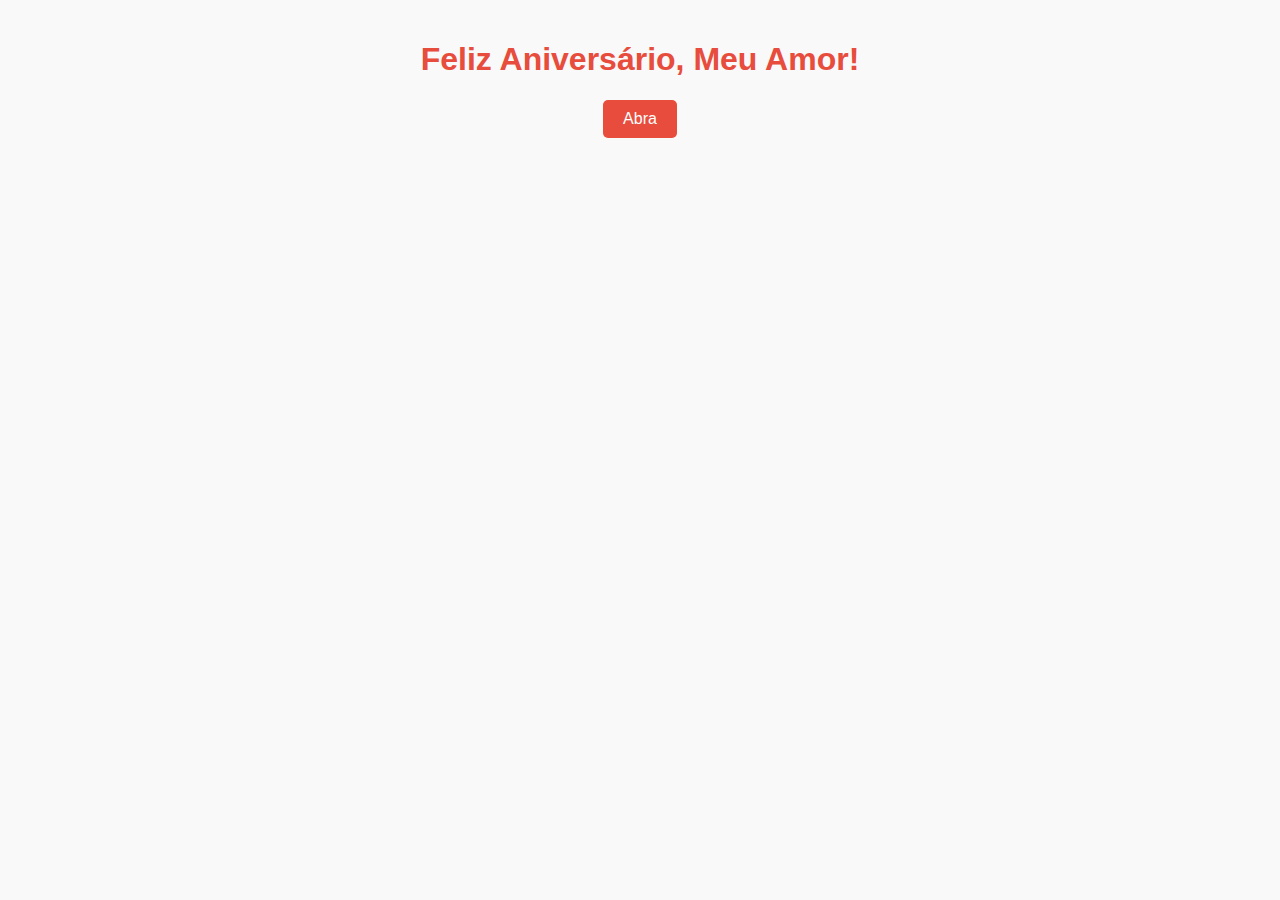
<file: index.html>
<!DOCTYPE html>
<html lang="pt-BR">
<head>
    <meta charset="UTF-8">
    <meta name="viewport" content="width=device-width, initial-scale=1.0">
    <title>Feliz Aniversário!</title>
    <link rel="stylesheet" href="styles.css">
</head>
<body>
    <h1>Feliz Aniversário, Meu Amor!</h1>
    <button onclick="window.location.href='carta.html'">Abra</button>
</body>
</html>
</file>
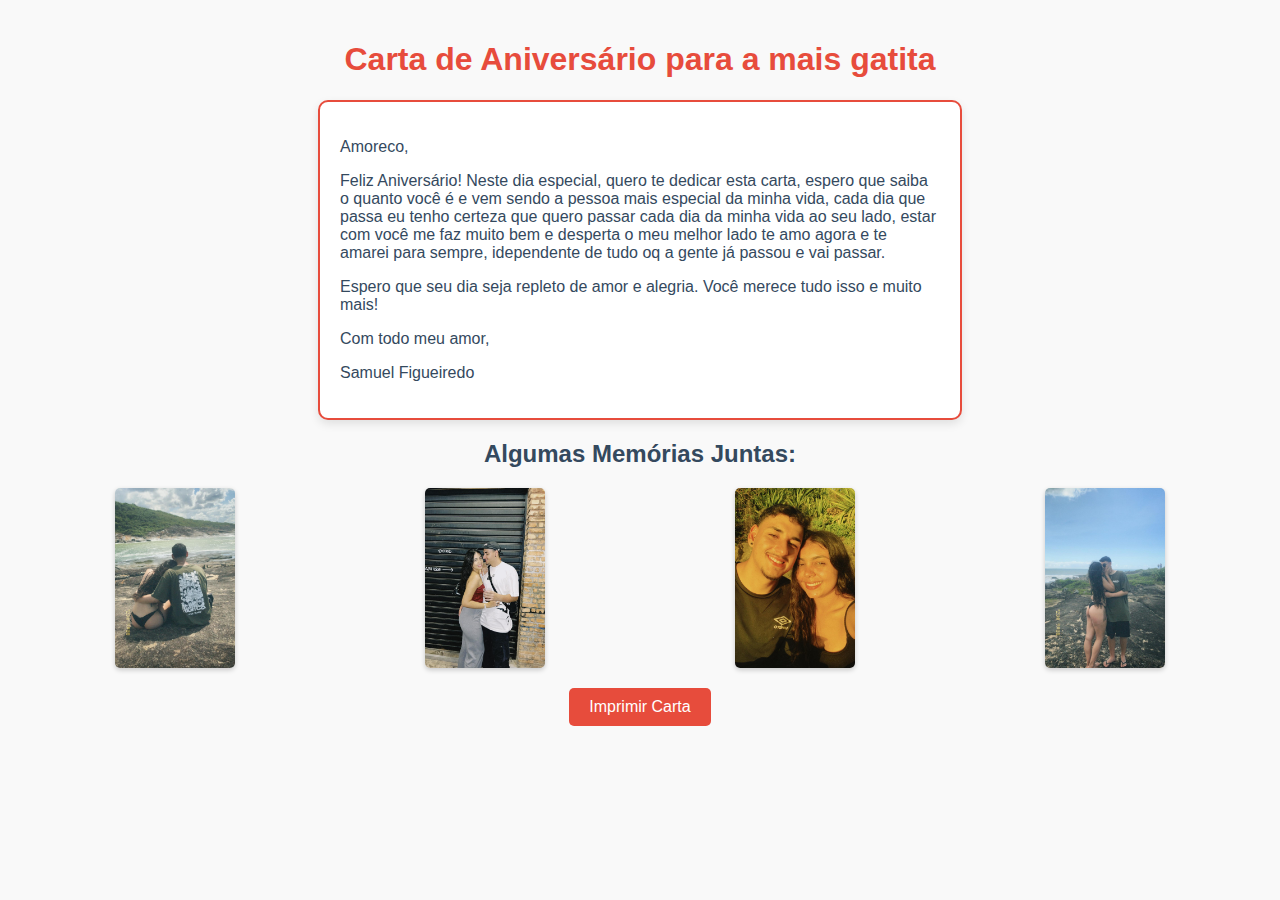
<file: carta.html>
<!DOCTYPE html>
<html lang="pt-BR">
<head>
    <meta charset="UTF-8">
    <meta name="viewport" content="width=device-width, initial-scale=1.0">
    <title>Carta de Aniversário</title>
    <link rel="stylesheet" href="styles.css">
</head>
<body>
    <h1>Carta de Aniversário para a mais gatita</h1>
    <div id="carta">
        <p>Amoreco,</p>
        <p>Feliz Aniversário! Neste dia especial, quero te dedicar esta carta, espero que saiba o quanto você é e vem sendo a pessoa mais especial da minha vida, cada dia que passa eu tenho certeza que quero passar cada dia da minha vida ao seu lado, estar com você me faz muito bem e desperta o meu melhor lado te amo agora e te amarei para sempre, idependente de tudo oq a gente já passou e vai passar.</p>
        <p>Espero que seu dia seja repleto de amor e alegria. Você merece tudo isso e muito mais!</p>
        <p>Com todo meu amor,</p>
        <p>Samuel Figueiredo</p>
    </div>

    <div id="fotos">
        <h2>Algumas Memórias Juntas:</h2>
        <div class="foto-container">
            <img src="img1.jpg" alt="Foto 1" class="foto">
            <img src="img2.jpg" alt="Foto 2" class="foto">
            <img src="img3.jpg" alt="Foto 3" class="foto">
            <img src="img4.jpg" alt="Foto 4" class="foto">
        </div>
    </div>
    <button onclick="window.print()">Imprimir Carta</button>
</body>
</html>
</file>
<file: styles.css>
body {
    font-family: 'Comic Sans MS', cursive, sans-serif;
    background-color: #f9f9f9;
    margin: 0;
    padding: 20px;
    color: #34495e;
}

h1 {
    color: #e74c3c;
    text-align: center;
}

#carta {
    background-color: #fff;
    padding: 20px;
    border: 2px solid #e74c3c;
    border-radius: 10px;
    box-shadow: 0 4px 10px rgba(0, 0, 0, 0.1);
    margin: 20px auto;
    max-width: 600px;
}

textarea {
    width: 100%;
    max-width: 100%;
    margin: 20px auto;
    display: block;
}

#fotos {
    margin-top: 20px;
}

.foto-container {
    display: flex;
    justify-content: space-between;
}

input[type="file"] {
    margin: 10px 0;
}

button {
    background-color: #e74c3c;
    color: white;
    border: none;
    border-radius: 5px;
    padding: 10px 20px;
    font-size: 16px;
    cursor: pointer;
    transition: background-color 0.3s ease;
    display: block;
    margin: 20px auto;
}

button:hover {
    background-color: #c0392b;
}


#fotos {
    margin-top: 20px;
    text-align: center;
}

.foto-container {
    display: flex;
    justify-content: space-around; /* Espaço uniforme entre as imagens */
    margin-top: 10px;
}

.foto {
    width: 120px; /* Ajuste a largura como preferir */
    height: auto; /* Mantém a proporção */
    max-width: 100%; /* Impede que a imagem fique maior que o contêiner */
    border-radius: 5px; /* Bordas arredondadas */
    box-shadow: 0 2px 5px rgba(0, 0, 0, 0.2); /* Sombra para dar um efeito de profundidade */
}
</file>
